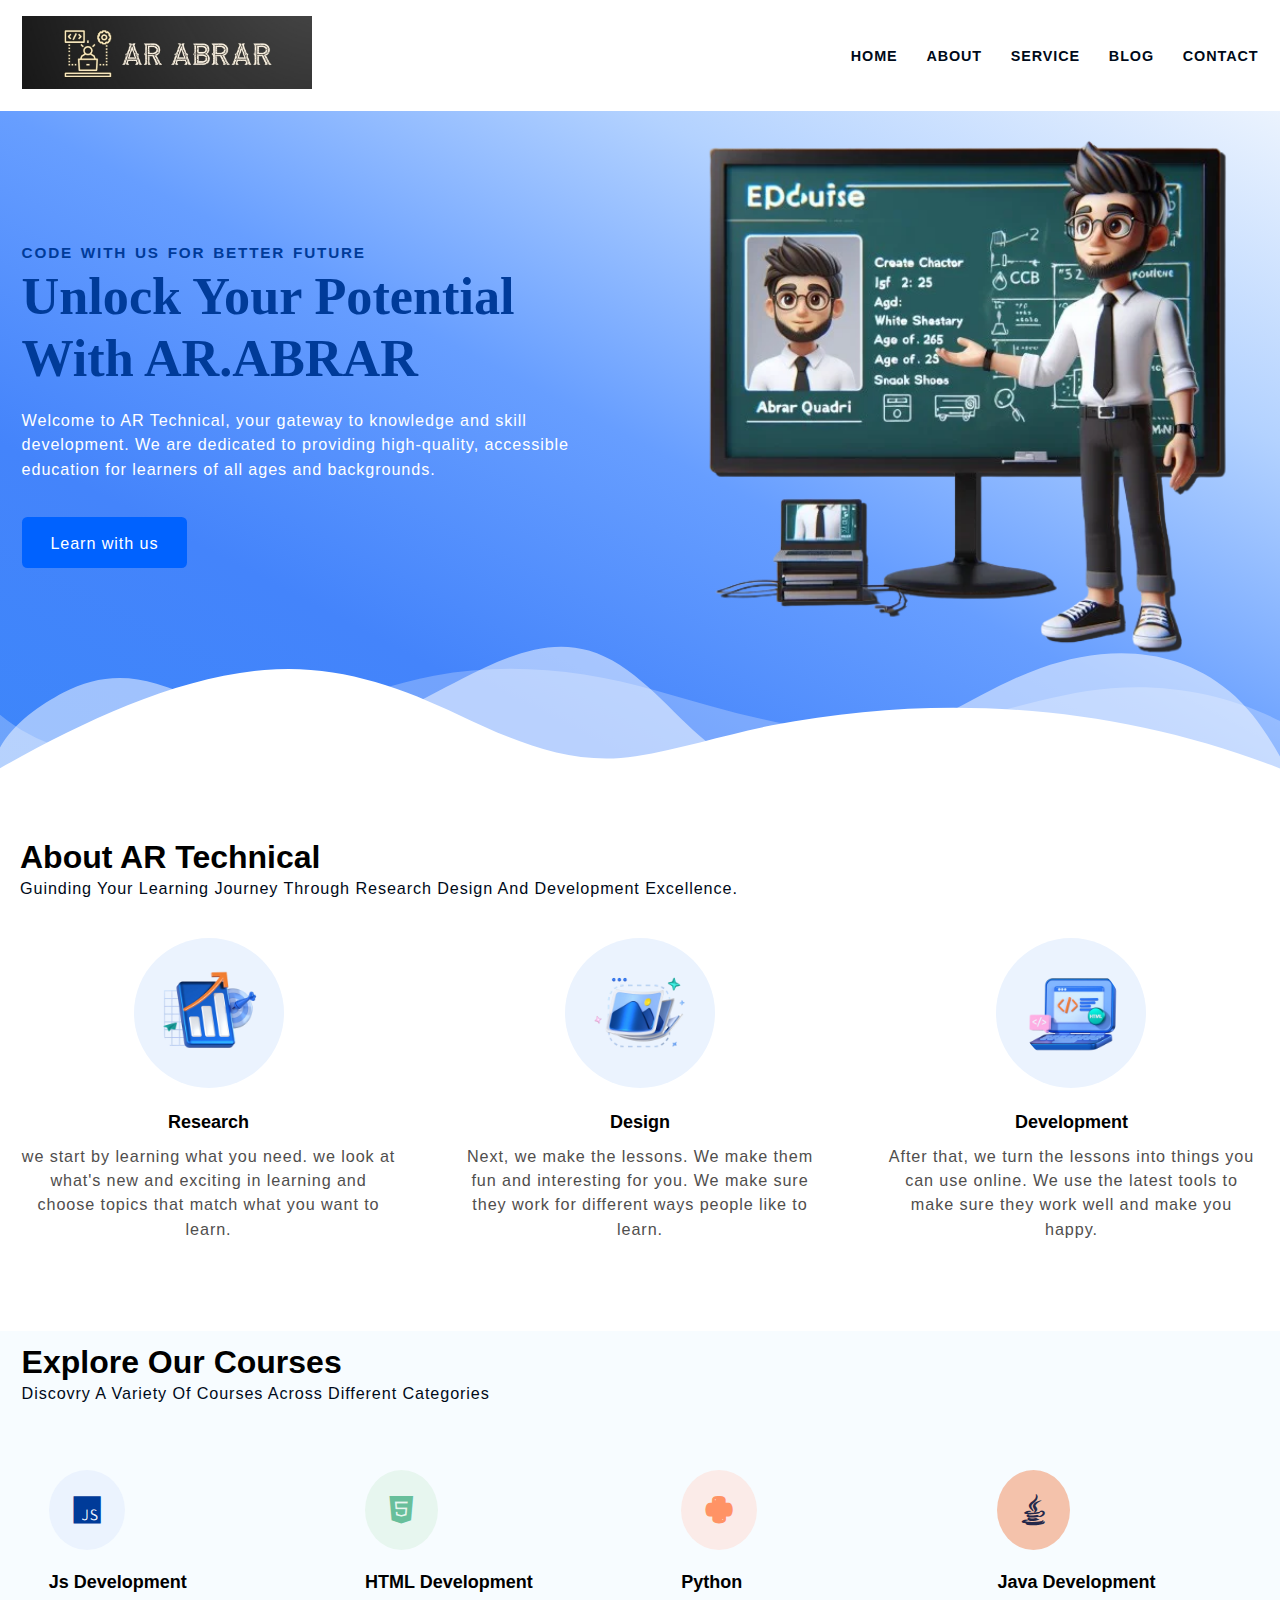
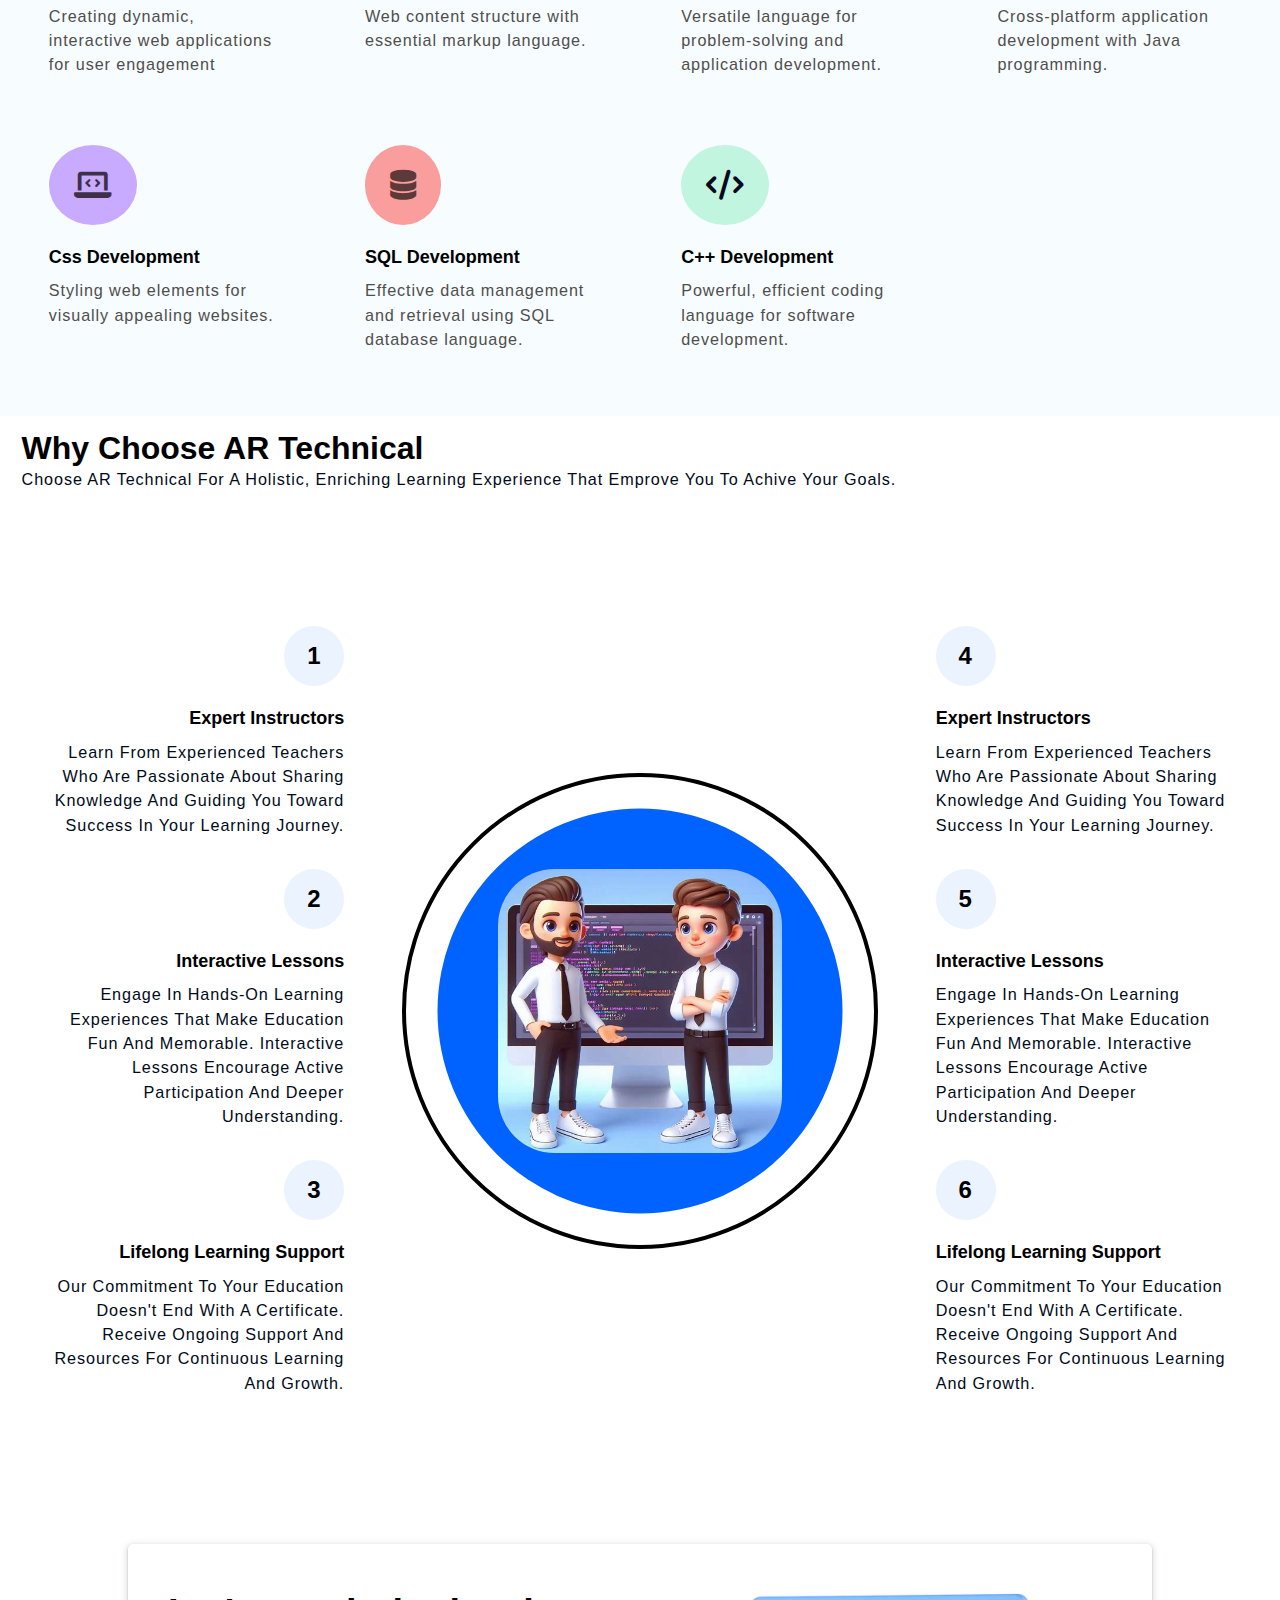
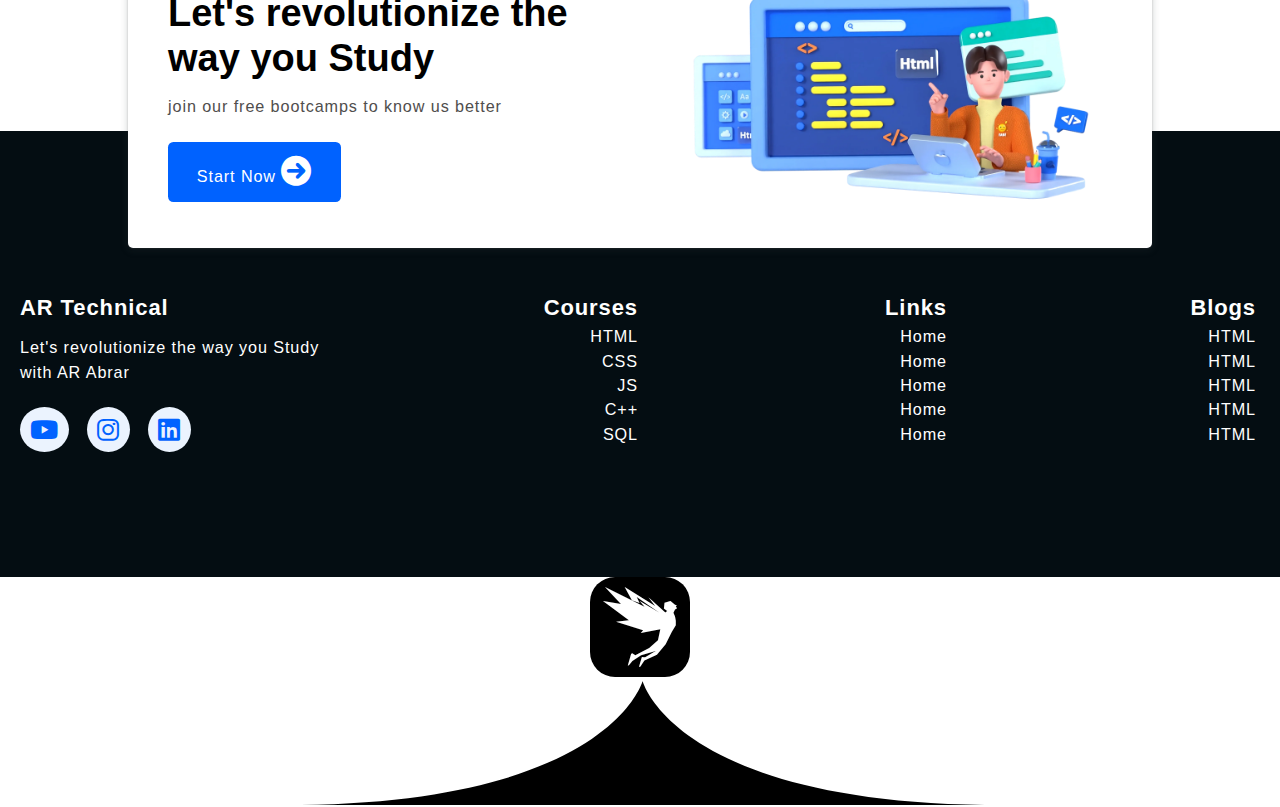
<file: index.html>
<!DOCTYPE html>
<html lang="en">
  <head>
    <meta charset="UTF-8" />
    <meta name="description" content="Welcome to AR Technical, your gateway to knowledge and skill
    development. We are dedicated to providing high-quality,
    accessible education for learners of all ages and backgrounds.">
    <meta name="robots" content="index, follow">
    <meta name="viewport" content="width=device-width, initial-scale=1.0" />
    <title>Abrar-project</title>
    <link
        rel="stylesheet"
      href="https://cdnjs.cloudflare.com/ajax/libs/font-awesome/6.0.0/css/all.min.css"
      integrity="sha512-9usAa10IRO0HhonpyAIVpjrylPvoDwiPUiKdWk5t3PyolY1cOd4DSE0Ga+ri4AuTroPR5aQvXU9xC6qOPnzFeg=="
      crossorigin="anonymous"
      referrerpolicy="no-referrer"
    />
    <link rel="stylesheet" href="css/style.css" />
  </head>
  <body>
    <!-- ========== Start NAVBAR Section ========== -->
    <header class="section-navbar">
      <div class="container">
        <div class="navbar-brand">
          <a href="index.html">
            <img
              src="/images/IMG_20240301_214054.jpg"
              alt="logo image"
              width="35%"
              height="auto"
            />
          </a>
        </div>
        <nav class="navbar" id="navbar-home">
          <ul>
            <li class="nav-item">
              <a class="nav-link" href="index.html">Home</a>
            </li>
            <li class="nav-item">
              <a class="nav-link" href="about.html">about</a>
            </li>
            <li class="nav-item">
              <a class="nav-link" href="service.html">service</a>
            </li>
            <li class="nav-item">
              <a class="nav-link" href="blog.html">blog</a>
            </li>
            <li class="nav-item">
             <a class="nav-link" href="contact.html">contact</a>
             <!-- <a class="nav-link" href="#section-contact-homepage">contact</a> -->

            </li>
          </ul>
        </nav>
      </div>
    </header>
    <!-- ========== End NAVBAR Section ========== -->

    <!-- ========== Start Hero Section ========== -->

    <main>
      <div class="section-hero">
        <div class="container grid grid-two--cols">
          <div class="section-hero--content">
            <p class="hero-subheading">code with us for better future</p>
            <!-- <p class="hero-subheading">EMPOWRING LIFE LONG LEARNING</p> -->
            <h1 class="hero-heading">unlock your potential with AR.ABRAR</h1>
            <p class="hero-para">
              Welcome to AR Technical, your gateway to knowledge and skill
              development. We are dedicated to providing high-quality,
              accessible education for learners of all ages and backgrounds.
            </p>
            <div class="hero-btn">
              <a href="service.html" class="btn btn-white">Learn with us</a>
            </div>
          </div>
          <div class="section-hero--image">
            <figure>
              <img
                src="/images/final 1.webp"
                alt="developer wrting code"
              />
            </figure>
          </div>
        </div>
      </div>
      <!--! shape diverder -->

      <div class="custom-shape-divider-bottom-1709895978">
        <svg
          data-name="Layer 1"
          xmlns="http://www.w3.org/2000/svg"
          viewBox="0 0 1200 120"
          preserveAspectRatio="none"
        >
          <path
            d="M0,0V46.29c47.79,22.2,103.59,32.17,158,28,70.36-5.37,136.33-33.31,206.8-37.5C438.64,32.43,512.34,53.67,583,72.05c69.27,18,138.3,24.88,209.4,13.08,36.15-6,69.85-17.84,104.45-29.34C989.49,25,1113-14.29,1200,52.47V0Z"
            opacity=".25"
            class="shape-fill"
          ></path>
          <path
            d="M0,0V15.81C13,36.92,27.64,56.86,47.69,72.05,99.41,111.27,165,111,224.58,91.58c31.15-10.15,60.09-26.07,89.67-39.8,40.92-19,84.73-46,130.83-49.67,36.26-2.85,70.9,9.42,98.6,31.56,31.77,25.39,62.32,62,103.63,73,40.44,10.79,81.35-6.69,119.13-24.28s75.16-39,116.92-43.05c59.73-5.85,113.28,22.88,168.9,38.84,30.2,8.66,59,6.17,87.09-7.5,22.43-10.89,48-26.93,60.65-49.24V0Z"
            opacity=".5"
            class="shape-fill"
          ></path>
          <path
            d="M0,0V5.63C149.93,59,314.09,71.32,475.83,42.57c43-7.64,84.23-20.12,127.61-26.46,59-8.63,112.48,12.24,165.56,35.4C827.93,77.22,886,95.24,951.2,90c86.53-7,172.46-45.71,248.8-84.81V0Z"
            class="shape-fill"
          ></path>
        </svg>
      </div>

      <!--! shape diverder -->
    </main>
    <!-- ========== End Hero Section ========== -->

    <!-- ========== Start About Section ========== -->
    <section class="section-about">
      <div class="container">
        <h2 class="section-common-heading">About AR Technical</h2>
        <p class="section-common-subheading">
          guinding your learning journey through research design and development
          excellence.
        </p>
      </div>

      <div class="container grid grid-three--cols">
        <div class="about-div">
          <div class="icon">
            <img
              src="/images/research 1 about.webp"
              alt="research image"
            />
          </div>
          <h3 class="section-common--title">research</h3>
          <p>
            we start by learning what you need. we look at what's new and
            exciting in learning and choose topics that match what you want to
            learn.
          </p>
        </div>

        <div class="about-div">
          <div class="icon">
            <img
              src="/images/design 2 about.webp"
              alt="research image"
            />
          </div>
          <h3 class="section-common--title">design</h3>
          <p>
            Next, we make the lessons. We make them fun and interesting for you.
            We make sure they work for different ways people like to learn.
          </p>
        </div>

        <div class="about-div">
          <div class="icon">
            <img
              src="/images/Coding 3 about.webp"
              alt="research image"
            />
          </div>
          <h3 class="section-common--title">development</h3>
          <p>
            After that, we turn the lessons into things you can use online. We
            use the latest tools to make sure they work well and make you happy.
          </p>
        </div>
      </div>
    </section>

    <!-- ========== End About Section ========== -->

    <!-- ========== Start course Section ========== -->

    <section class="section-course">
      <div class="container">
        <h2 class="section-common-heading">Explore our courses</h2>
        <p class="section-common-subheading">
          Discovry a variety of courses across different categories
        </p>
      </div>

      <div class="container grid grid-four--cols">
        <div class="course-div">
          <div class="icon">
            <i class="fa-brands fa-js"></i>
          </div>
          <h3 class="section-common--title">js development</h3>
          <p>
            Creating dynamic, interactive web applications for user engagement
          </p>
        </div>

        <div class="course-div">
          <div class="icon">
            <i class="fa-brands fa-html5"></i>
          </div>
          <h3 class="section-common--title">HTML development</h3>
          <p>Web content structure with essential markup language.</p>
        </div>

        <div class="course-div">
          <div class="icon">
            <i class="fa-brands fa-python"></i>
            <h3 class="section-common--title">Python</h3>
            <p>
              Versatile language for problem-solving and application
              development.
            </p>
          </div>
        </div>

        <div class="course-div">
          <div class="icon">
            <i class="fa-brands fa-java"></i>
          </div>
          <h3 class="section-common--title">java development</h3>
          <p>Cross-platform application development with Java programming.</p>
        </div>

        <div class="course-div">
          <div class="icon">
            <i class="fa-solid fa-laptop-code"></i>
            <h3 class="section-common--title">css development</h3>
            <p>Styling web elements for visually appealing websites.</p>
          </div>
        </div>

        <div class="course-div">
          <div class="icon">
            <i class="fa-solid fa-database"></i>
          </div>
          <h3 class="section-common--title">SQL development</h3>
          <p>
            Effective data management and retrieval using SQL database language.
          </p>
        </div>

        <div class="course-div">
          <div class="icon">
            <i class="fa-solid fa-code"></i>
          </div>
          <h3 class="section-common--title">c++ development</h3>
          <p>Powerful, efficient coding language for software development.</p>
        </div>
      </div>
    </section>
    <!-- ========== End course Section ========== -->

    <!-- ========== Start why choose Section ========== -->

    <section class="section-why--choose">
      <div class="container">
        <h3 class="section-common-heading">Why choose AR technical</h3>
        <p class="section-common-subheading">
          choose AR technical for a holistic, enriching learning experience that
          emprove you to achive your goals.
        </p>
      </div>

      <div class="container grid grid-three--cols">
        <div class="choose-left--div text-align--right">
          <div class="why-choose--div">
            <p class="common-text--highlight">1</p>
            <h3 class="section-common--title">Expert Instructors</h3>
            <p class="section-common-subheading">
              Learn from experienced teachers who are passionate about sharing
              knowledge and guiding you toward success in your learning journey.
            </p>
          </div>

          <div class="why-choose--div">
            <p class="common-text--highlight">2</p>
            <h3 class="section-common--title">Interactive Lessons</h3>
            <p class="section-common-subheading">
              Engage in hands-on learning experiences that make education fun
              and memorable. Interactive lessons encourage active participation
              and deeper understanding.
            </p>
          </div>

          <div class="why-choose--div">
            <p class="common-text--highlight">3</p>
            <h3 class="section-common--title">Lifelong Learning Support</h3>
            <p class="section-common-subheading">
              Our commitment to your education doesn't end with a certificate.
              Receive ongoing support and resources for continuous learning and
              growth.
            </p>
          </div>
        </div>

        <!--! center part for the image of container  -->
        <div class="choose-center--div">
          <figure>
            <img
              src="/images/choose img.webp"
              alt="image of mobile"
            />
          </figure>
        </div>
        <!-- !right side of the container -->

        <div class="choose-right--div text-align--left">
          <div class="why-choose--div">
            <p class="common-text--highlight">4</p>
            <h3 class="section-common--title">Expert Instructors</h3>
            <p class="section-common-subheading">
              Learn from experienced teachers who are passionate about sharing
              knowledge and guiding you toward success in your learning journey.
            </p>
          </div>
          <div class="why-choose--div">
            <p class="common-text--highlight">5</p>
            <h3 class="section-common--title">Interactive Lessons</h3>
            <p class="section-common-subheading">
              Engage in hands-on learning experiences that make education fun
              and memorable. Interactive lessons encourage active participation
              and deeper understanding.
            </p>
          </div>

          <div class="why-choose--div">
            <p class="common-text--highlight">6</p>
            <h3 class="section-common--title">Lifelong Learning Support</h3>
            <p class="section-common-subheading">
              Our commitment to your education doesn't end with a certificate.
              Receive ongoing support and resources for continuous learning and
              growth.
            </p>
          </div>
        </div>
      </div>
    </section>
    <!-- ========== End why choose Section ========== -->

    <!-- ========== Start contact home Section ========== -->

    <section class="section-contact--homepage" id="section-contact-homepage">
      <div class="container grid grid-two--cols">
        <div class="contact-centent">
          <h2 class="contact-title">Let's revolutionize the way you Study</h2>
          <p>join our free bootcamps to know us better</p>
          <div class="btn">
            <a href="contact.html">
              start now <i class="fa-solid fa-arrow-circle-right"></i>
            </a>
          </div>
        </div>
        <div class="contact-image">
          <figure>
            <img
              src="/images/footer.webp"
              alt="image of contact"
            />
          </figure>
        </div>
      </div>
    </section>
    <!-- ========== End contact home Section ========== -->

    <!-- ========== Start footer Section ========== -->
    <footer>
      <div class="container grid grid-four--cols">
        <div class="footer-1--div">
          <div class="logo-brand">
            <a href="#" class="footer-subheading">AR Technical</a>
          </div>
          <p>Let's revolutionize the way you Study with AR Abrar</p>

          <div class="social-footer--icons">
            <a href="https://www.youtube.com/" target="_blank" alt="my youtube channel link">
              <i class="fa-brands fa-youtube"></i>
            </a>
            <a href="https://www.instagram.com/abrar_quadri.ar?igsh=ZGUzMzM3NWJiOQ==" target="_blank" alt="my instagram profile link">
              <i class="fa-brands fa-instagram"></i>
            </a>
            <a href="https://www.linkedin.com/in/abrar-quadri-a158472a1?utm_source=share&utm_campaign=share
            _via&utm_content=profile&utm_medium=android_app" target="_blank" alt="my linkedin profile link">
              <i class="fa-brands fa-linkedin" aria-hidden="true"></i>
            </a>
          </div>
        </div>

        <div class="foorer-2--div">
          <p class="footer-subheading">Courses</p>
          <ul>
            <li><a href="#"> HTML </a></li>
            <li><a href="#"> CSS </a></li>
            <li><a href="#"> JS </a></li>
            <li><a href="#"> C++ </a></li>
            <li><a href="#"> SQL </a></li>
          </ul>
        </div>

        <div class="foorer-3--div">
          <p class="footer-subheading">Links</p>
          <ul>
            <li><a href="#"> Home </a></li>
            <li><a href="#"> Home </a></li>
            <li><a href="#"> Home </a></li>
            <li><a href="#"> Home </a></li>
            <li><a href="#"> Home </a></li>
          </ul>
        </div>

        <div class="foorer-4--div">
          <p class="footer-subheading">Blogs</p>
          <ul>
            <li><a href="#"> HTML </a></li>
            <li><a href="#"> HTML </a></li>
            <li><a href="#"> HTML </a></li>
            <li><a href="#"> HTML </a></li>
            <li><a href="#"> HTML </a></li>
          </ul>
        </div>
    
      </footer>
      <div class="top-btn">
      <a href="#navbar-home">
        <i class="fa-brands fa-studiovinari"></i>
      </a>
      </div>
    <!-- ========== End footer Section ========== -->
    <div class="custom-shape-divider-bottom-1714235953">
      <svg data-name="Layer 1" xmlns="http://www.w3.org/2000/svg" viewBox="0 0 1200 120" preserveAspectRatio="none">
          <path d="M602.45,3.86h0S572.9,116.24,281.94,120H923C632,116.24,602.45,3.86,602.45,3.86Z" class="shape-fill"></path>
      </svg>
  </div>
  </body>
</html>

<!-- html -->
</file>
<file: css/style.css>
/* ! Educational website for online courses */
/*! base rule */
* {
    margin: 0;
    padding: 0;
    box-sizing: border-box;

}

html {
    font-size: 62.5%;
    scroll-behavior: smooth;
    /* scroll-snap-type: y proximity; */
}

body {
    background-color: #fff;

}

h1,
h2,
h3,
h4,
h5,
h6 {
    font-family: "Poppins", sans-serif;
}

p,
a,
li,
label {
    font-family: "Urbanist", sans-serif;
    font-size: 1.8rem;
    font-weight: 400;
    letter-spacing: 0.1rem;
    line-height: 1.5;
    color: var(--para-color);
}

a {
    text-decoration: none;
}

li {
    list-style-type: none;

}

/* ! theme */
:root {
    --main-color: #0062ff;
    --supportin-color: #ebf3fe;
    --font-color: #424242;
    --bg-color: #f7fcff;
    --heading-color: #000a19;
    --hero-heading-color: #003b99;
    --white-color: white;
    --para-color: #504e4d;
    --bnt-hover-bg-color: #003b99;
    --footer-bg-color: #040d12;
    --btn-box-shadow: rgba(100, 100, 111, 0.2) 0px 7px 29px 0px;
}

/*! layout */
.container {
    /* max-width: 142rem; */
    max-width: 1280px;
    margin: 0 auto;
    padding: 1.5rem 2.4rem 10rem;
}

.section-about .container:first-child,
section-course .container:first-child,
section-why--choose .container:first-child,
section-contact-homepage .container:first-child {
    padding: 64px 24px 24px 20px;
}

.grid {
    display: grid;
}

.grid-two--cols {
    grid-template-columns: repeat(2, 1fr);
}

.grid-three--cols {
    grid-template-columns: repeat(3, 1fr);
}

/*!   module/reusable */
.btn {
    display: inline-block;
    padding: 1.5rem 3.2rem;
    background-color: var(--main-color);
    color: var(--white-color);
    border-radius: 0.6rem;
}

/*****  hero section End Section *****/

/***** about start Section *****/



.section-common-heading {
    font-size: 32px;
    font-family: "Poppins", sans-serif;
    font-weight: 700;
    text-transform: capitalize;

}

.section-common-subheading {
    text-transform: capitalize;
    color: var(--heading-color);
}

.section-common--title {
    font-size: 2rem;
    font-weight: 600;
    margin: 2.4rem 0 1.2rem 0;
    text-transform: capitalize;
}

/***** about End Section *****/

/*! states */
.btn:hover {
    background-color: var(--bnt-hover-bg-color);
    /* cursor: pointer; */
    box-shadow: var(--btn-box-shadow);
}

/* navbar  Section  */
.section-navbar {
    width: 100%;
    box-shadow: rgba(0, 0, 0, 0.05) 0px 6px 24px 0px,
        rgba(0, 0, 0, 0.08) 0px 0px 0px 1px;
}

.section-navbar .container {
    display: flex;
    justify-content: space-between;
    align-items: center;
    padding: 1.8rem 2.4rem;
}

.section-navbar .navbar ul {
    display: flex;
    gap: 3.2rem;
    /*==>32px  */

    & li a {
        color: var(--heading-color);
        font-weight: 600;
        text-transform: uppercase;
        font-size: 1.6rem;
        display: inline-block;
        position: relative;

        &::after {
            position: absolute;
            content: "";
            bottom: -0.3rem;
            left: 0;
            width: 0%;
            border-bottom: .2rem solid var(--main-color);
            transition: all .3s linear;
        }
    }

    & li a:hover:after {
        width: 100%;
    }
}

/***** navbar  End Section *****/

/*****  hero section Section *****/

main {
    position: relative;
    background-image: linear-gradient(to top right,
            #3d86fa,
            #4484fb,
            #679eff,
            #b3d2ff,
            #ebf3fe);

}

.custom-shape-divider-bottom-1709895978 {
    position: absolute;
    bottom: 0;
    left: 0;
    width: 100%;
    overflow: hidden;
    line-height: 0;
    transform: rotate(180deg);
}

.custom-shape-divider-bottom-1709895978 svg {
    position: relative;
    display: block;
    width: calc(100% + 1.3px);
    height: 140px;
}

.custom-shape-divider-bottom-1709895978 .shape-fill {
    fill: #FFFFFF;
}


/*****start Hero Section *****/
.section-hero--image {
    width: 100%;
    height: auto;
    margin-bottom: 30px;
    filter: drop-shadow(5px 4px rgb(42, 42, 44));
}

.section-hero .grid {
    align-items: center;
    gap: 6.4rem;

    & .hero-subheading {
        text-transform: uppercase;
        color: var(--hero-heading-color);
        letter-spacing: 0.2rem;
        font-size: 1.7rem;
        word-spacing: 0.2rem;
        font-weight: 700;
    }

    & .hero-heading {
        font-size: 5.8rem;
        line-height: 1.2;
        text-transform: capitalize;
        font-family: 'jost';
        color: var(--hero-heading-color);
        font-weight: 900;
    }

    & .hero-para {
        color: var(--white-color);
        margin: 2rem 0 4rem 0;
    }
}

.custom-shape-divider-bottom-1709895878 {
    position: absolute;
    bottom: 0;
    left: 0;
    width: 100%;
    overflow: hidden;
    line-height: 0;
}

.custom-shape-divider-bottom-1709895878 svg {
    position: relative;
    display: block;
    width: calc(100% + 1.3px);
    height: 150px;
}

.custom-shape-divider-bottom-1709895878 .shape-fill {
    fill: #FFFFFF;
}

/*****End Hero End Section *****/

/*****start about Section *****/
.section-about .grid {
    gap: 6.4rem;
}

.section-about .about-div {
    text-align: center;

}

.section-about img {
    width: 150px;
    height: auto;
    padding: 24px;
    background-color: var(--supportin-color);
    border-radius: 50%;
    transition: all 0.3s linear;
}

.icon:hover>img {
    transform: rotate(360deg);
    background-image: linear-gradient(to right, #0575e6, #021b79)
}

/***** End about Section *****/

/* **** End About Section **** */

/***** start Course Section *****/
.section-course .container:first-child {
    padding-bottom: 35px;
}

.grid-four--cols {
    grid-template-columns: repeat(4, 1fr);
    padding: 10px 24px 45px 20px;
}

.section-course {
    background-color: var(--bg-color);
}

.section-course .grid {
    gap: 3.2rem;
}

.section-course .course-div {
    padding: 2.2rem 3.2rem;
}

.section-course .course-div:hover {
    box-shadow: var(--btn-box-shadow);
}

/* ! color of coueses*/
.course-div .fa-brands,
.fa-solid {
    font-size: 30px;
    font-weight: 900;
    padding: 25px;
    border-radius: 50%;
    background-color: #EBF3FE;
    color: #003B99;
}

.course-div:nth-child(2) .icon .fa-brands {
    color: #68BF9B;
    background-color: #E7F6EF;
}

.course-div:nth-child(3) .icon .fa-brands {
    color: #FF9365;
    background-color: #FBEBE8;
}

.course-div:nth-child(4) .icon .fa-brands {
    color: rgba(7, 19, 61, 0.882);
    background-color: #f1997096;
}

.course-div:nth-child(5) .icon .fa-solid {
    color: rgba(7, 1, 1, 0.726);
    background-color: #a264ff8b;
}

.course-div:nth-child(6) .icon .fa-solid {
    color: rgba(0, 0, 0, 0.638);
    background-color: #fb8080c4;
}

.course-div:nth-child(7) .icon .fa-solid {
    color: rgb(9, 9, 31);
    background-color: #32e28d45;
}

/* ***** End Course Section *****/

/***** why choose Section *****/
/* .section-why--choose{
    padding: 18px 24px 1px;
} */

.section-why--choose .grid {
    gap: 9.6rem;
}

.common-text--highlight {
    background-color: var(--supportin-color);
    color: black;
    display: grid;
    align-items: center;
    text-align: center;
    width: 60px;
    height: 60px;
    border-radius: 50%;
    font-size: 24px;
    font-weight: 700;
}

.choose-left--div text-align--right {
    background-color: blue;
    width: 200px;
    height: auto;
}

.section-why--choose .text-align--right .why-choose--div {
    display: flex;
    flex-direction: column;
    justify-content: start;
    align-items: end;
    text-align: right;

}

.why-choose--div {
    margin: 32px;
}

.choose-center--div img {
    width: 80%;
    height: auto;
    border-radius: 20%;
}

.choose-center--div,
figure {
    display: flex;
    justify-content: center;
    align-items: center;
    position: relative;
}

.choose-center--div figure::before,
.choose-center--div figure::after {
    width: 45rem;
    height: 45rem;
    border-radius: 50%;
    position: absolute;
    content: "";
    background-color: var(--main-color);
    top: 50%;
    left: 50%;
    transform: translate(-50%, -50%);
    z-index: -1;
}

.choose-center--div figure::after {
    width: 52rem;
    height: 52rem;
    background-color: transparent;
    z-index: -2;
    border: 0.5rem solid black;
}

.choose-center--div figure::before {
    animation: circle 5s linear alternate infinite;
    -webkit-animation: circle 5s linear alternate infinite;
}

@keyframes circle {
    0% {
        background-color: #b3d0ff;
    }

    25% {
        background-color: #80b1ff;
    }

    50% {
        background-color: #4d91ff;
    }

    75% {
        background-color: #99c0ff;
    }

    100% {
        background-color: #3381ff;
    }
}

/***** End why choose Section *****/

/***** contact home Section *****/

.section-contact--homepage {
    width: 80%;
    min-height: 30rem;
    margin: 0 auto;
    box-shadow: rgba(60, 64, 67, 0.3) 0px 1px 2px 0px,
        rgba(60, 64, 67, 0.15) 0px 2px 6px 2px;
    margin-top: -15rem;
    margin-bottom: 5rem;
    border-radius: 5px;
    background-color: #fff;
    -webkit-border-radius: 5px;
    -moz-border-radius: 5px;
    -ms-border-radius: 5px;
    -o-border-radius: 5px;
    position: relative;
    bottom: -18rem;
    z-index: 1;

    & .grid {
        padding: 40px;
        align-items: center;
        gap: 6.4rem;
    }
}

.section-contact--homepage a {
    color: white;
    padding: 0;
    text-transform: capitalize;
}

.section-contact--homepage .fa-solid {
    padding: 0;
    color: var(--white-color);
    background-color: var(--main-color);
}

.contact-title {
    font-size: 38px;
    line-height: 1.2;
}

.contact-centent p {
    margin: 12px 0 24px 0;
}

.contact-image img {
    width: 90%;
    height: auto;
}

/***** End contact home Section *****/

/***** start form Section *****/
.section-contact {
    & .grid {
        align-items: center;
        gap: 6.4rem;
    }
}

label {
    display: block;
    text-transform: capitalize;
}

input,
textarea {
    width: 100%;
    font-size: 1.7rem;
    padding: 14px 24px;
    letter-spacing: 0.1rem;
}

.mb-3 {
    margin-bottom: 3.2rem;
}

.contact-content .grid {
    gap: 64px;
}

::placeholder {
    font-size: 16px;
    letter-spacing: 0.1rem;
}

.btn-submit {
    font-size: 1.8rem;
    border: none;
    text-transform: capitalize;
}

/***** End form Section *****/

/***** start blog Section *****/
.section-blog {
    background-color: var(--bg-color);

    .grid {
        gap: 50px;
    }

    & .blog {
        box-shadow: var(--btn-box-shadow);
        transition: all linear 0.3s;

        &:hover {
            scale: 1.1;
        }
    }

    & .blog-content {
        padding: 14px 24px 24px;

    }

    & img {
        width: 100%;
        height: auto;
    }

    & .blog-date {
        display: flex;
        justify-content: space-between;
        margin-top: 1.6rem;

        & .fa-solid {
            font-size: 2.4rem;
            background-color: transparent;
            padding: 0;
        }
    }

    .section-common--title {
        margin-top: 0.8rem;
    }
}

/* **** End blog Section **** */

/***** footer Section *****/

footer * {
    color: var(--white-color);
}

footer {
    background-color: var(--footer-bg-color);
    padding: 150px 0 80px 0px;
    text-align: right;


    & .footer-subheading {
        font-size: 22px;
        font-weight: 700;
    }

    .footer-1--div {
        text-align: left;

        & p {
            margin: 1.2rem 0 2.6rem;
        }
    }
}

.footer-1--div {

    & .social-footer--icons {
        display: flex;
        gap: 2rem;

        & .fa-brands {
            font-size: 25px;
            background-color: var(--supportin-color);
            color: var(--main-color);
            padding: 10px;
            border-radius: 50%;
            transition: all 0.3s linear;
        }
    }
}

.fa-brands:hover {
    /* background-color: green; */
    /* background-color: var(--bnt-hover-bg-color); */
    color: var(--bg-color);
    rotate: 360deg;
}

/***** End footer Section *****/

/***** scroll bar Section *****/
::-webkit-scrollbar {
    width: 1rem;
}

::-webkit-scrollbar-track {
    background: var(--supportin-color);
}

::-webkit-scrollbar-thumb {
    background: var(--main-color);
    border-radius: 50px;
}

/***** End scroll bar Section *****/























.top-btn {

    & .fa-brands {
        background-color: black;
        width: 100px;
        height: 100px;
        display: grid;
        align-items: center;
        justify-content: center;
        color: white;
        font-size: 80px;
        margin: 0 auto;
        border-radius: 25%;
    }
}

/***** media queries Section *****/
/* hero section */
@media(width <=1400px) {
    html {
        font-size: 56.25%;
        /*! ---------->> if width is less than 1400 the fort size will decrease and the image width also  */
    }

    .section-hero img {
        width: 90%;
    }
}

@media(width <=1220px) {
    html {
        font-size: 54%;
    }
}

/*! hero section (main)*/
@media(width<=998px) {
    .section-hero--content {
        padding-top: 50px;
    }

    .section-hero {
        height: auto;

        & .grid-two--cols {
            grid-template-columns: 1fr;
        }
    }

    .section-hero img {
        width: 70%;
        padding-bottom: 20px;
    }

    /*! section why chooose  */
    .section-why--choose .text-align--right .why-choose--div {
        text-align: center;
        align-items: center;
    }

    .why-choose--div {
        align-items: center;
        display: grid;
        justify-items: center;
    }

    .section-why--choose {
        & .choose-center--div {

            figure img {
                width: 100%;
            }

            & figure::before {
                width: 0;
                height: 0;
                background-color: transparent;
                color: transparent;
                padding: 0;
            }

            & figure::after {
                width: 0;
                height: 0;
                background-color: transparent;
                padding: 0;
            }
        }
    }
}

/*! navbar and about section */
@media(width<=768px) {

    .grid-three--cols,
    .grid-two--cols {
        grid-template-columns: 1fr;
    }

    .section-navbar .container {
        display: flex;
        flex-direction: column;

        & .navbar-brand {
            text-align: center;
            margin-bottom: 20px;
        }
    }

    .section-hero .grid .hero-heading {
        font-size: 4.8rem
    }
    .section-navbar img{
        width: 80%;
    }
}

@media(width<=400px) {
    .section-navbar .navbar ul {
        display: flex;
        gap: 2.2rem;

        & li a {
            font-size: 12px;
        }
    }

    .contact-title {
        font-size: 30px;
    }

    .section-contact--homepage .btn {
        display: block;
        text-align: center;
    }
}


/*! course section */
@media(width <=900px) {

    .section-course,
    .section-blog,
    .grid-four--cols {
        grid-template-columns: repeat(auto-fit, minmax(200px, 1fr));

    }

    /*! footer section */

    footer .grid-four--cols {
        grid-template-columns: repeat(3, minmax(100px, 1fr));

        text-align: left;

        /* this is for 3 div goes in left side  */
        & .footer-1--div {
            grid-row: 2/3;
            grid-column: 1/-1;
            margin-top: 60px;
        }
    }
}

/***** End media queries Section *****/
</file>
